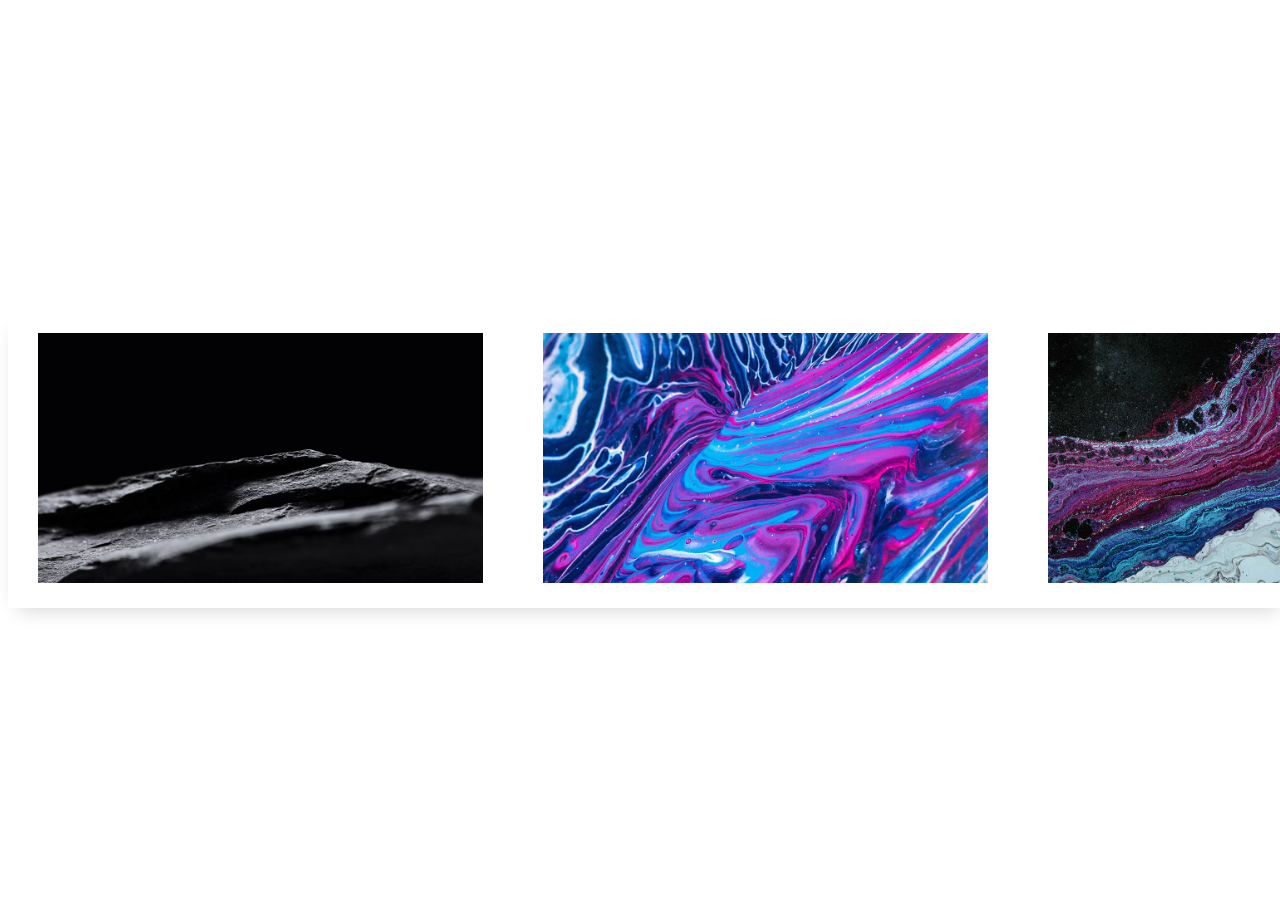
<file: galery/index.html>
<!DOCTYPE html>
<html lang="en">

<head>
  <meta charset="UTF-8">
  <meta name="viewport" content="width=device-width, initial-scale=1.0">
  <title>Document</title>
  <link rel="stylesheet" href="style.css">
</head>

<body>
  <div class="wrapper">
    <div class="slider">
      <div class="slide">
        <img src="cat1.jpg" alt="">
        <img src="cat2.jpg" alt="">
        <img src="cat3.jpg" alt="">

        <!-------------------------------------------------------------------------------------------->

        <img src="cat1.jpg" alt="">
        <img src="cat2.jpg" alt="">
        <img src="cat3.jpg" alt="">
      </div>
      <!-------------------------------------------------------------------------------------------->
      <div class="slide">
        <img src="cat1.jpg" alt="">
        <img src="cat2.jpg" alt="">
        <img src="cat3.jpg" alt="">

        <!-------------------------------------------------------------------------------------------->

        <img src="cat1.jpg" alt="">
        <img src="cat2.jpg" alt="">
        <img src="cat3.jpg" alt="">
      </div>
    </div>
  </div>



</body>

</html>
</file>
<file: galery/style.css>
.wrapper {
    width: 100vw;
    height: 100vh;
    display: flex;
    align-items: center;
    justify-content: center;
  }
  
  .slider {
    width: 100%;
    height: 300px;
    position: relative;
    background: white;
    box-shadow: 0 10px 20px -10px rgba(0, 0, 0, 0.2);
    display: flex;
    overflow: hidden;
  }
  
  .slide {
    height: 300px;
    display: flex;
    align-items: center;
    animation: slideshow 8s linear infinite;
  }
  
  .slide img {
   height: 250px;
    padding: 0 30px;
  }
  
  @keyframes slideshow {
    0% { transform: translateX(0);}
    100% { transform: translateX(-50%);}
  }
  
  .slider::before, .slider::after {
    height: 300px;    
    position: absolute;
    content: "";
    background: linear-gradient(to right, white 0%, rgba(255,255,255,0) 100%);
    z-index: 2;
  }
  
  .slider::before {
    top: 0;
    left: 0;
  }
  
  .slider::after {
    top: 0;
    right: 0;
    transform: rotateZ(180deg);
  }
</file>
